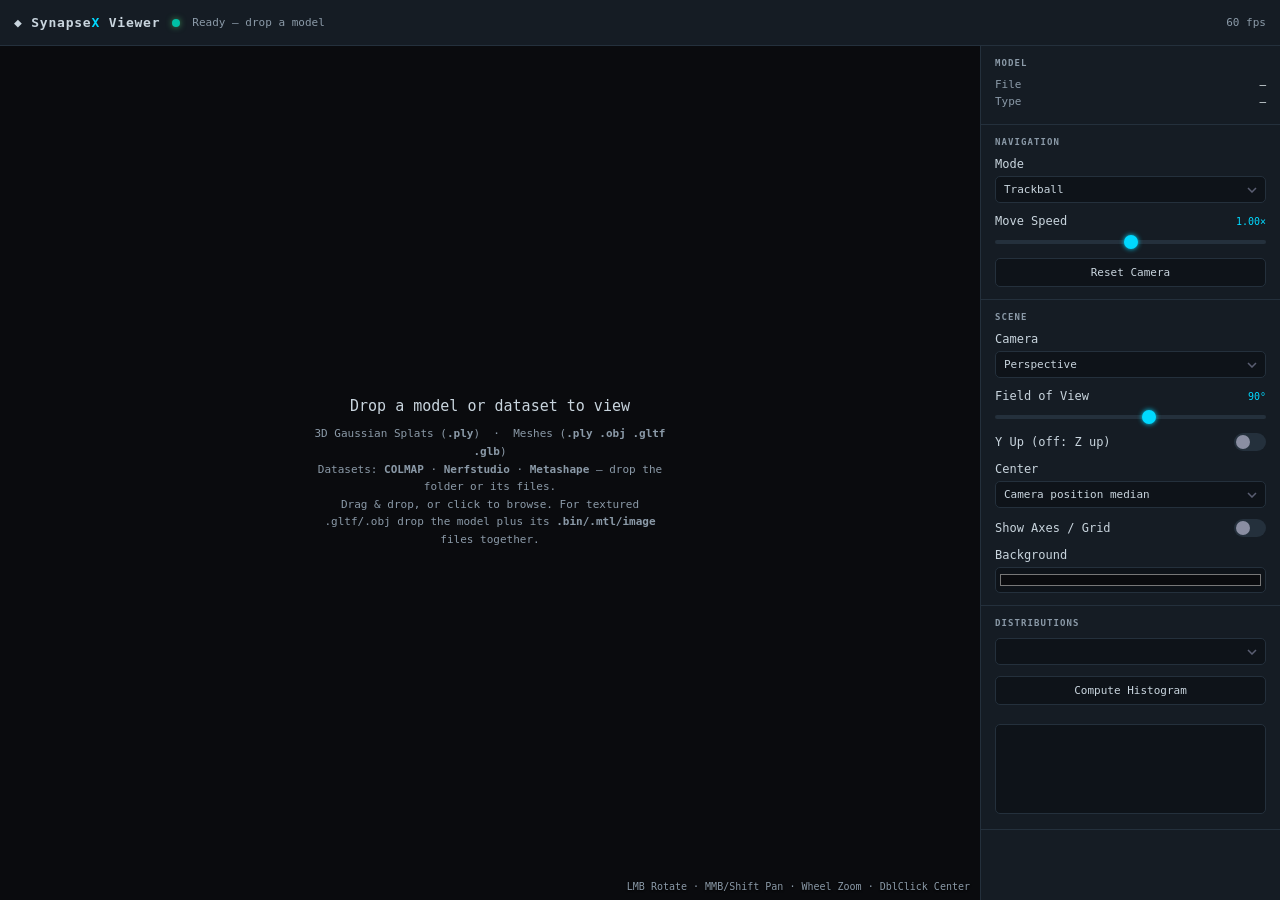
<file: viewer/index.html>
<!doctype html>
<html lang="en">
<head>
<meta charset="utf-8">
<meta name="viewport" content="width=device-width, initial-scale=1, maximum-scale=1, user-scalable=no">
<title>SynapseX Viewer</title>
<link rel="icon" href="https://harry7557558.github.io/favicon.ico">
<link rel="stylesheet" href="css/style.css">
</head>
<body>
<div id="header">
  <div id="logo">◆ Synapse<b>X</b> Viewer</div>
  <div id="status-dot"></div>
  <div id="status-text">Ready</div>
  <div id="fps"></div>
  <button id="panel-toggle" title="Toggle panel">⚙️</button>
</div>

<div id="main">
  <div id="viewport">
    <canvas id="glcanvas"></canvas>
    <div id="drop-hint">
      <div class="big">Drop a model or dataset to view</div>
      <div class="sub">3D Gaussian Splats (<b>.ply</b>) &nbsp;·&nbsp; Meshes (<b>.ply .obj .gltf .glb</b>)<br>
      Datasets: <b>COLMAP</b> · <b>Nerfstudio</b> · <b>Metashape</b> — drop the folder or its files.<br>
      Drag &amp; drop, or click to browse. For textured .gltf/.obj drop the model plus its <b>.bin/.mtl/image</b> files together.</div>
    </div>
    <div id="overlay"></div>
    <div id="cam-tooltip"></div>
    <div id="toast"></div>
    <div id="nav-legend"></div>
    <input autocomplete="off" type="file" id="file-input" multiple accept=".ply,.obj,.gltf,.glb,.bin,.mtl,.png,.jpg,.jpeg,.json,.xml,.psx,.txt" style="display:none">
  </div>

  <div id="panel">
    <!-- MODEL -->
    <div class="section" id="sec-model">
      <div class="section-title">Model</div>
      <div class="stat"><span>File</span><span id="st-file">—</span></div>
      <div class="stat"><span>Type</span><span id="st-type">—</span></div>
      <div id="st-splat-stats" style="display:none">
        <div class="stat"><span>Splats</span><span id="st-count">—</span></div>
        <div class="stat"><span>SH degree</span><span id="st-sh">—</span></div>
      </div>
      <div id="st-mesh-stats" style="display:none">
        <div class="stat"><span>Vertices</span><span id="st-verts">—</span></div>
        <div class="stat"><span>Edges</span><span id="st-edges">—</span></div>
        <div class="stat"><span>Faces</span><span id="st-faces">—</span></div>
      </div>
      <div id="st-dataset-stats" style="display:none">
        <div class="stat"><span>Images</span><span id="st-ds-images">—</span></div>
        <div class="stat"><span>Points</span><span id="st-ds-points">—</span></div>
        <div class="stat"><span>Camera groups</span><span id="st-ds-groups">—</span></div>
        <div class="stat"><span>Models</span><span id="st-ds-models">—</span></div>
      </div>
      <div class="row" id="ds-component-row" style="display:none">
        <div class="label"><span>Component</span></div>
        <select autocomplete="off" id="ds-component"></select>
      </div>
    </div>

    <!-- NAVIGATION -->
    <div class="section">
      <div class="section-title">Navigation</div>
      <div class="row">
        <div class="label"><span>Mode</span></div>
        <select autocomplete="off" id="nav-mode">
          <option value="turntable">Turntable</option>
          <option value="trackball" selected>Trackball</option>
          <option value="fps">First Person</option>
          <option value="fly">Free Fly</option>
        </select>
      </div>
      <div class="row">
        <div class="label"><span>Move Speed</span><span class="val" id="v-speed">1.0×</span></div>
        <input autocomplete="off" type="range" id="move-speed" min="-2" max="2" step="0.1" value="0">
      </div>
      <div class="row"><button class="btn" id="btn-reset">Reset Camera</button></div>
    </div>

    <!-- SPLAT RENDER -->
    <div class="section hidden" id="sec-splat">
      <div class="section-title">Gaussian Splatting</div>
      <div class="row">
        <div class="label"><span>Primitive</span></div>
        <select autocomplete="off" id="primitive">
          <option value="0">3DGS</option>
          <option value="1">Mip (antialiased)</option>
          <option value="2">3DGUT (unscented)</option>
        </select>
      </div>
      <div class="row">
        <div class="label"><span>Color Gamut</span></div>
        <select autocomplete="off" id="gamut">
          <option>Rec.709</option><option>DCI-P3</option><option>Rec.2020</option>
          <option>AdobeRGB</option><option>ACEScg</option><option>ACES2065-1</option>
        </select>
      </div>
      <div class="row">
        <div class="label"><span>Linear Color</span>
          <label class="toggle"><input autocomplete="off" type="checkbox" id="linear"><span class="track"></span></label>
        </div>
      </div>
      <div class="row">
        <div class="label"><span>Tone Curve</span></div>
        <select autocomplete="off" id="transfer">
          <option value="0">srgb</option><option value="1">srgb-clamped</option>
          <option value="2">aces</option><option value="3">filmic</option>
          <option value="4">uncharted2</option>
        </select>
      </div>
      <div class="row">
        <div class="label"><span>SH Degree</span><span class="val" id="v-shdeg">0</span></div>
        <input autocomplete="off" type="range" id="shdeg" min="0" max="0" step="1" value="0">
      </div>
      <div class="row">
        <div class="label"><span>Exposure</span><span class="val" id="v-exposure">1.00</span></div>
        <input autocomplete="off" type="range" id="exposure" min="-2" max="2" step="0.05" value="0">
      </div>
    </div>

    <!-- MESH RENDER -->
    <div class="section hidden" id="sec-mesh">
      <div class="section-title">Mesh</div>
      <div class="row">
        <div class="label"><span>Shading</span>
          <label class="toggle"><input autocomplete="off" type="checkbox" id="shade" checked><span class="track"></span></label>
        </div>
      </div>
      <div class="row">
        <div class="label"><span>Flat Shading</span>
          <label class="toggle"><input autocomplete="off" type="checkbox" id="flat-shade"><span class="track"></span></label>
        </div>
      </div>
      <div class="row">
        <div class="label"><span>Vertex/Texture Color</span>
          <label class="toggle"><input autocomplete="off" type="checkbox" id="mesh-color" checked><span class="track"></span></label>
        </div>
      </div>
    </div>

    <!-- DATASET (point cloud + camera frustums) -->
    <div class="section hidden" id="sec-dataset">
      <div class="section-title">Dataset</div>
      <div class="row">
        <div class="label"><span>Point Size</span><span class="val" id="v-point-size">2.0</span></div>
        <input autocomplete="off" type="range" id="point-size" min="1" max="8" step="0.5" value="2">
      </div>
      <div class="row">
        <div class="label"><span>Frustum Size</span><span class="val" id="v-frustum-size">1.00×</span></div>
        <input autocomplete="off" type="range" id="frustum-size" min="-1" max="1" step="0.05" value="0">
      </div>
      <div class="row">
        <div class="label"><span>Show Point Cloud</span>
          <label class="toggle"><input autocomplete="off" type="checkbox" id="show-points" checked><span class="track"></span></label>
        </div>
      </div>
      <div class="row">
        <div class="label"><span>Show Cameras</span>
          <label class="toggle"><input autocomplete="off" type="checkbox" id="show-frustums" checked><span class="track"></span></label>
        </div>
      </div>
    </div>

    <!-- SCENE -->
    <div class="section">
      <div class="section-title">Scene</div>
      <div class="row">
        <div class="label"><span>Camera</span></div>
        <select autocomplete="off" id="camera-model">
          <option value="perspective">Perspective</option>
          <option value="orthographic">Orthographic</option>
          <option value="fisheye">Fisheye (equidistant)</option>
          <option value="equisolid">Fisheye (equisolid)</option>
          <option value="equirectangular">Equirectangular 360°</option>
        </select>
      </div>
      <div class="row">
        <div class="label"><span>Field of View</span><span class="val" id="v-fov">90°</span></div>
        <input autocomplete="off" type="range" id="fov" min="10" max="150" step="1" value="90">
      </div>
      <div class="row">
        <div class="label"><span>Y Up (off: Z up)</span>
          <label class="toggle"><input autocomplete="off" type="checkbox" id="up-axis"><span class="track"></span></label>
        </div>
      </div>
      <div class="row">
        <div class="label"><span>Center</span></div>
        <select autocomplete="off" id="center-mode" title="What the view orbits about and fits to. Camera statistics need a dataset; over a splat or mesh file they fall back to the point ones.">
          <option value="0">None (model origin)</option>
          <option value="1">Point cloud median</option>
          <option value="2" selected>Camera position median</option>
          <option value="3">Camera focus</option>
          <option value="4">Point cloud mean</option>
          <option value="5">Camera position mean</option>
        </select>
      </div>
      <div class="row">
        <div class="label"><span>Show Axes / Grid</span>
          <label class="toggle"><input autocomplete="off" type="checkbox" id="grid"><span class="track"></span></label>
        </div>
      </div>
      <div class="row">
        <div class="label"><span>Background</span></div>
        <input autocomplete="off" type="color" id="bg-color" value="#0a0b0e">
      </div>
    </div>

    <!-- DISTRIBUTIONS -->
    <div class="section" id="sec-hist">
      <div class="section-title">Distributions</div>
      <div class="row">
        <select autocomplete="off" id="hist-param"></select>
      </div>
      <div class="row"><button class="btn" id="btn-hist">Compute Histogram</button></div>
      <canvas id="hist-canvas"></canvas>
    </div>
  </div>
</div>

<script type="module" src="js/main.js"></script>
</body>
</html>
</file>
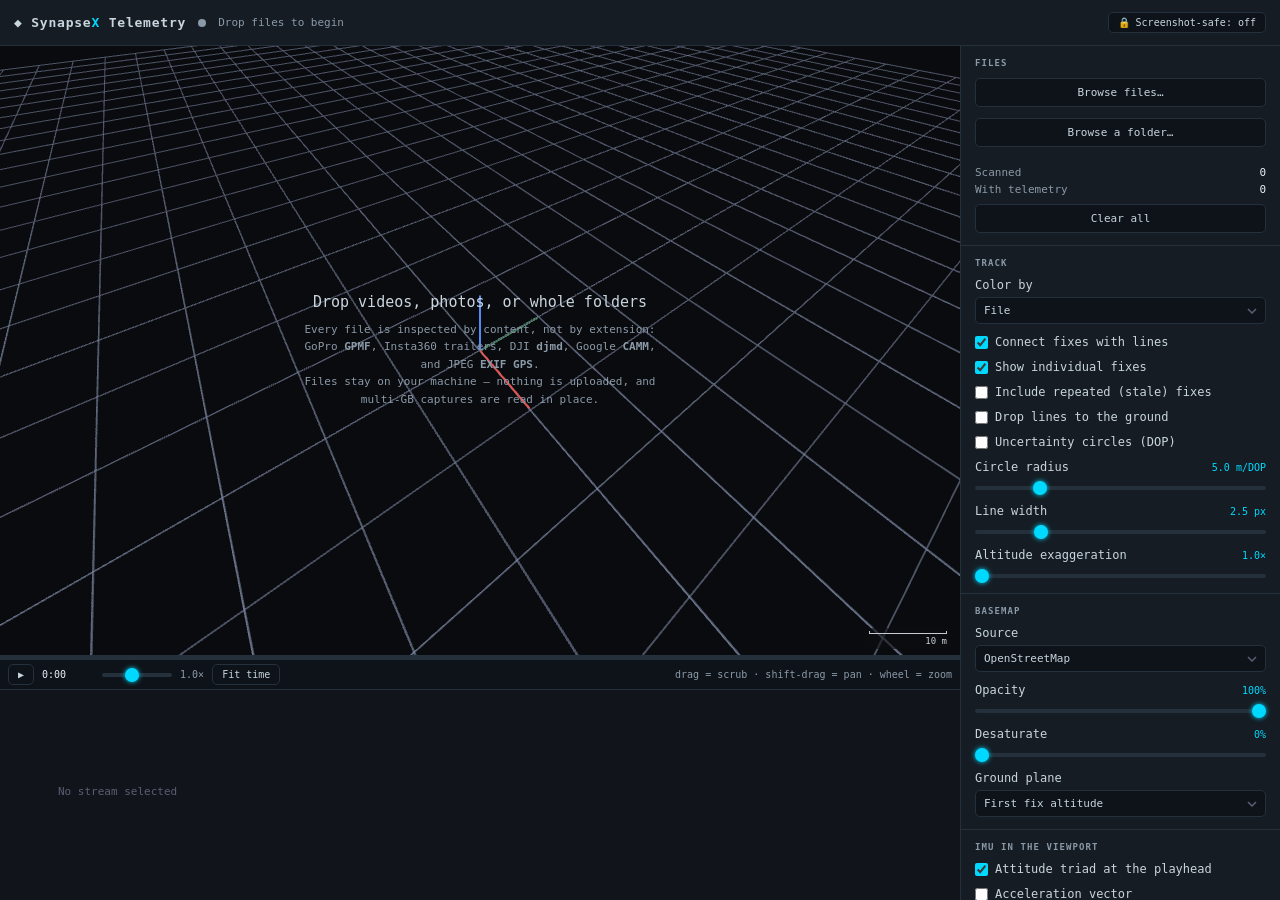
<file: viewer/telemetry.html>
<!doctype html>
<html lang="en">
<head>
<meta charset="utf-8">
<meta name="viewport" content="width=device-width, initial-scale=1">
<title>SynapseX Telemetry Viewer</title>
<link rel="icon" href="https://harry7557558.github.io/favicon.ico">
<link rel="stylesheet" href="css/style.css">
<link rel="stylesheet" href="css/telemetry.css">
</head>
<body>
<div id="header">
  <div id="logo">◆ Synapse<b>X</b> Telemetry</div>
  <div id="status-dot"></div>
  <div id="status-text">Drop files to begin</div>
  <div id="head-right">
    <button class="chip" id="btn-privacy" title="Hide anything that reveals where this was captured">🔒 Screenshot-safe: off</button>
    <button id="panel-toggle" title="Toggle panel">⚙️</button>
  </div>
</div>

<div id="main">
  <div id="left">
    <div id="viewport">
      <canvas id="glcanvas"></canvas>
      <div id="drop-hint">
        <div class="big">Drop videos, photos, or whole folders</div>
        <div class="sub">Every file is inspected by content, not by extension: GoPro <b>GPMF</b>,
        Insta360 trailers, DJI <b>djmd</b>, Google <b>CAMM</b>, and JPEG <b>EXIF GPS</b>.<br>
        Files stay on your machine — nothing is uploaded, and multi-GB captures are read in place.</div>
      </div>
      <div id="legend"></div>
      <div id="colorbar"><canvas id="cb-canvas" width="140" height="8"></canvas><div id="cb-labels"><span id="cb-lo"></span><span id="cb-hi"></span></div></div>
      <div id="readout"></div>
      <div id="credit"></div>
      <div id="scalebar"><div class="bar"></div><span id="scale-label"></span></div>
      <div id="toast"></div>
    </div>
    <div id="splitter"></div>
    <div id="charts">
      <div id="chart-bar">
        <button class="chip" id="btn-play">▶</button>
        <span id="play-time">0:00</span>
        <input autocomplete="off" type="range" id="play-rate" min="-1" max="1.4" step="0.1" value="0" title="Playback rate">
        <span id="play-rate-label">1.0×</span>
        <button class="chip" id="btn-zoom-reset" title="Reset the time axis (or double-click a plot)">Fit time</button>
        <span class="hint">drag = scrub · shift-drag = pan · wheel = zoom</span>
      </div>
      <canvas id="chart-canvas"></canvas>
    </div>
  </div>

  <div id="panel">
    <div class="section">
      <div class="section-title">Files</div>
      <div class="row"><button class="btn" id="btn-open">Browse files…</button></div>
      <div class="row"><button class="btn" id="btn-open-dir">Browse a folder…</button></div>
      <div id="file-list"></div>
      <div class="stat"><span>Scanned</span><span id="st-scanned">—</span></div>
      <div class="stat"><span>With telemetry</span><span id="st-found">—</span></div>
      <div class="row" style="margin-top:8px"><button class="btn" id="btn-clear">Clear all</button></div>
    </div>

    <div class="section">
      <div class="section-title">Track</div>
      <div class="row">
        <div class="label"><span>Color by</span></div>
        <select autocomplete="off" id="color-by">
          <option value="file">File</option>
          <option value="time">Time</option>
          <option value="speed">Speed</option>
          <option value="alt">Altitude</option>
          <option value="dop">DOP</option>
          <option value="gyro">Gyro magnitude</option>
          <option value="accel">Accel magnitude</option>
        </select>
      </div>
      <div class="row check"><label><input autocomplete="off" type="checkbox" id="opt-connect" checked> Connect fixes with lines</label></div>
      <div class="row check"><label><input autocomplete="off" type="checkbox" id="opt-points" checked> Show individual fixes</label></div>
      <div class="row check"><label><input autocomplete="off" type="checkbox" id="opt-stale"> Include repeated (stale) fixes</label></div>
      <div class="row check"><label><input autocomplete="off" type="checkbox" id="opt-drops"> Drop lines to the ground</label></div>
      <div class="row check"><label><input autocomplete="off" type="checkbox" id="opt-circles"> Uncertainty circles (DOP)</label></div>
      <div class="row" id="row-sigma">
        <div class="label"><span>Circle radius</span><span class="val" id="v-sigma">5.0 m/DOP</span></div>
        <input autocomplete="off" type="range" id="opt-sigma" min="1" max="20" step="0.5" value="5">
      </div>
      <div class="row">
        <div class="label"><span>Line width</span><span class="val" id="v-lw">2.5 px</span></div>
        <input autocomplete="off" type="range" id="opt-lw" min="1" max="8" step="0.5" value="2.5">
      </div>
      <div class="row">
        <div class="label"><span>Altitude exaggeration</span><span class="val" id="v-alt">1.0×</span></div>
        <input autocomplete="off" type="range" id="opt-altscale" min="0" max="2" step="0.05" value="0">
      </div>
    </div>

    <div class="section">
      <div class="section-title">Basemap</div>
      <div class="row">
        <div class="label"><span>Source</span></div>
        <select autocomplete="off" id="basemap"></select>
      </div>
      <div class="row" id="row-custom" style="display:none">
        <input autocomplete="off" type="text" id="custom-url" placeholder="https://…/{z}/{x}/{y}.png?key=…">
      </div>
      <div class="row">
        <div class="label"><span>Opacity</span><span class="val" id="v-mapa">100%</span></div>
        <input autocomplete="off" type="range" id="opt-mapa" min="0" max="1" step="0.05" value="1">
      </div>
      <div class="row">
        <div class="label"><span>Desaturate</span><span class="val" id="v-mapd">0%</span></div>
        <input autocomplete="off" type="range" id="opt-mapd" min="0" max="1" step="0.05" value="0">
      </div>
      <div class="row">
        <div class="label"><span>Ground plane</span></div>
        <select autocomplete="off" id="ground-mode">
          <option value="first">First fix altitude</option>
          <option value="min">Lowest fix</option>
          <option value="sea">Sea level (WGS-84)</option>
        </select>
      </div>
    </div>

    <div class="section">
      <div class="section-title">IMU in the viewport</div>
      <div class="row check"><label><input autocomplete="off" type="checkbox" id="opt-triad" checked> Attitude triad at the playhead</label></div>
      <div class="row check"><label><input autocomplete="off" type="checkbox" id="opt-accelvec"> Acceleration vector</label></div>
      <div class="row check"><label><input autocomplete="off" type="checkbox" id="opt-gravvec"> Gravity direction</label></div>
      <div class="row">
        <div class="label"><span>Attitude trail every</span><span class="val" id="v-trail">off</span></div>
        <input autocomplete="off" type="range" id="opt-trail" min="0" max="12" step="1" value="0">
      </div>
      <div class="row">
        <div class="label"><span>Overlay size</span><span class="val" id="v-triadsize">12%</span></div>
        <input autocomplete="off" type="range" id="opt-triadsize" min="0.02" max="0.4" step="0.01" value="0.12">
      </div>
    </div>

    <div class="section">
      <div class="section-title">Plots</div>
      <div id="row-toggles"></div>
      <div class="row check" style="margin-top:8px"><label><input autocomplete="off" type="checkbox" id="opt-gyrodeg" checked> Gyro in deg/s</label></div>
    </div>

    <div class="section">
      <div class="section-title">View</div>
      <div class="row check"><label><input autocomplete="off" type="checkbox" id="opt-grid" checked> Grid</label></div>
      <div class="row check"><label><input autocomplete="off" type="checkbox" id="opt-axes" checked> Axes (east / north / up)</label></div>
      <div class="row check"><label><input autocomplete="off" type="checkbox" id="opt-follow"> Camera follows the playhead</label></div>
      <div class="row">
        <div class="label"><span>Navigation</span></div>
        <select autocomplete="off" id="nav-mode">
          <option value="turntable" selected>Turntable</option>
          <option value="trackball">Trackball</option>
          <option value="fly">Free fly</option>
        </select>
      </div>
      <div class="row"><button class="btn" id="btn-fit">Fit all tracks</button></div>
      <div class="row"><button class="btn" id="btn-top">Look straight down</button></div>
    </div>

    <div class="section">
      <div class="section-title">Screenshot safety</div>
      <div class="row check"><label><input autocomplete="off" type="checkbox" id="opt-privacy"> Hide anything locating this capture</label></div>
      <div class="note">Hides the basemap, latitude/longitude, absolute altitude, wall-clock times and file names. Shapes, distances and every IMU stream stay.</div>
    </div>

    <div class="section">
      <div class="section-title">Report</div>
      <pre id="report">—</pre>
    </div>
  </div>
</div>

<input autocomplete="off" type="file" id="file-input" multiple style="display:none">
<input autocomplete="off" type="file" id="dir-input" webkitdirectory multiple style="display:none">
<script type="module" src="js/telemetry/main.js"></script>
</body>
</html>
</file>
<file: viewer/css/style.css>
/* Viewer theme — adapted from the training viewer (src/app/webviewer/viewer.html). */
:root {
  --bg: #0b0f14;
  --panel-bg: #151c24;
  --panel-border: #24303c;
  --accent: #00d9ff;
  --accent2: #00bfa6;
  --text: #c9d5de;
  --text-dim: #8b9aa8;
  --text-bright: #e8f0f5;
  --slider-track: #24303c;
  --input-bg: #0e1319;
  --panel-width: 300px;
  --header-h: 46px;
  --font: 'JetBrains Mono', 'Fira Code', 'SF Mono', 'Consolas', monospace;
  --ok: #00bfa6;
  --err: #e05555;
}
* { margin:0; padding:0; box-sizing:border-box; }
html, body { height:100%; }
body {
  background: var(--bg); color: var(--text); font-family: var(--font); font-size: 12px;
  height: 100vh; overflow: hidden; display: flex; flex-direction: column;
}

#header {
  height: var(--header-h); flex: none; display:flex; align-items:center; gap:12px;
  padding: 0 14px; background: var(--panel-bg); border-bottom: 1px solid var(--panel-border);
}
#logo { font-weight:700; font-size:13px; letter-spacing:.06em; }
#logo b { color: var(--accent); font-weight:700; }
#status-dot { width:8px; height:8px; border-radius:50%; background: var(--text-dim); }
#status-dot.ok { background: var(--ok); box-shadow:0 0 6px #4ecb71aa; }
#status-dot.err { background: var(--err); }
#status-text { color: var(--text-dim); font-size:11px; }
#fps { margin-left:auto; color: var(--text-dim); font-size:11px; font-variant-numeric: tabular-nums; }
#panel-toggle { background:none; border:none; color: var(--text); cursor:pointer; font-size:16px; display:none; }

#main { flex:1; display:flex; min-height:0; }
#viewport {
  flex:1; position:relative; cursor:grab; user-select:none; touch-action:none; overflow:hidden;
  background: radial-gradient(circle at 50% 40%, #16181f 0%, #0a0b0e 100%);
}
#viewport:active { cursor: grabbing; }
#glcanvas { display:block; width:100%; height:100%; }
#drop-hint {
  position:absolute; inset:0; display:flex; align-items:center; justify-content:center;
  flex-direction:column; gap:10px; pointer-events:none; color: var(--text-dim); text-align:center;
}
#drop-hint .big { font-size:15px; color: var(--text); }
#drop-hint .sub { font-size:11px; max-width:360px; line-height:1.6; }
#viewport.dragover { outline: 2px dashed var(--accent); outline-offset:-8px; }
#overlay {
  position:absolute; left:10px; bottom:8px; font-size:10px; color: var(--text-dim);
  pointer-events:none; line-height:1.5; text-shadow:0 1px 2px #000;
}
#nav-legend {
  position:absolute; right:10px; bottom:8px; font-size:10px; color: var(--text-dim);
  pointer-events:none; text-align:right; text-shadow:0 1px 2px #000;
}
#cam-tooltip {
  position:absolute; display:none; pointer-events:none; z-index:5;
  background: rgba(19,21,28,0.94); border:1px solid var(--panel-border);
  border-radius:5px; padding:6px 8px; font-size:10px; line-height:1.5;
  color: var(--text); max-width:260px; box-shadow:0 4px 14px #000a;
}
#cam-tooltip b { color: var(--text-bright); }
#toast {
  position:absolute; display:none; left:50%; bottom:28px; transform:translateX(-50%);
  z-index:6; pointer-events:none; max-width:70%;
  background: rgba(19,21,28,0.96); border:1px solid var(--err);
  border-radius:6px; padding:8px 14px; font-size:11px; line-height:1.5;
  color: var(--text-bright); box-shadow:0 4px 16px #000c;
}
#toast.warn { border-color: #c9a227; }

#panel {
  width: var(--panel-width); flex:none; background: var(--panel-bg);
  border-left: 1px solid var(--panel-border); overflow-y:auto;
}
#panel::-webkit-scrollbar { width:6px; }
#panel::-webkit-scrollbar-thumb { background: var(--panel-border); border-radius:3px; }
.section { padding:12px 14px; border-bottom:1px solid var(--panel-border); }
.section-title {
  font-size:9px; text-transform:uppercase; letter-spacing:.12em; color: var(--text-dim);
  margin-bottom:10px; font-weight:700;
}
.section.hidden { display:none; }

.row { margin-bottom:11px; }
.row:last-child { margin-bottom:0; }
.label { display:flex; justify-content:space-between; align-items:center; margin-bottom:5px; }
.label span:first-child { color: var(--text); }
.val { color: var(--accent); font-size:10px; font-variant-numeric: tabular-nums; }

input[type=range] { -webkit-appearance:none; width:100%; height:4px; background: var(--slider-track); border-radius:2px; outline:none; }
input[type=range]::-webkit-slider-thumb { -webkit-appearance:none; width:14px; height:14px; border-radius:50%; background: var(--accent); cursor:pointer; box-shadow:0 0 5px var(--accent); transition: transform .1s; }
input[type=range]::-webkit-slider-thumb:hover { transform: scale(1.2); }
input[type=range]::-moz-range-thumb { width:14px; height:14px; border:none; border-radius:50%; background: var(--accent); cursor:pointer; }

select {
  width:100%; background: var(--input-bg); color: var(--text); border:1px solid var(--panel-border);
  border-radius:5px; padding:6px 8px; font-family:var(--font); font-size:11px; cursor:pointer;
  appearance:none; background-image:url("data:image/svg+xml;utf8,<svg xmlns='http://www.w3.org/2000/svg' width='10' height='6' viewBox='0 0 10 6'><path d='M1 1l4 4 4-4' stroke='%235a5e72' fill='none' stroke-width='1.5'/></svg>");
  background-repeat:no-repeat; background-position: right 8px center;
}
select:focus { border-color: var(--accent); }

.toggle { position:relative; display:inline-block; width:32px; height:18px; cursor:pointer; }
.toggle input { opacity:0; width:0; height:0; }
.toggle .track { position:absolute; inset:0; background: var(--slider-track); border-radius:9px; transition:.15s; }
.toggle .track::after { content:''; position:absolute; left:2px; top:2px; width:14px; height:14px; border-radius:50%; background:#8a8ea2; transition:.15s; }
.toggle input:checked + .track { background: var(--accent); }
.toggle input:checked + .track::after { transform: translateX(14px); background:#fff; }

.btn {
  width:100%; background: var(--input-bg); color: var(--text); border:1px solid var(--panel-border);
  border-radius:5px; padding:7px; font-family:var(--font); font-size:11px; cursor:pointer; transition:.12s;
}
.btn:hover { border-color: var(--accent); color: var(--text-bright); }

input[type=color] { width:100%; height:26px; background: var(--input-bg); border:1px solid var(--panel-border); border-radius:5px; cursor:pointer; padding:2px; }

.stat { display:flex; justify-content:space-between; font-size:11px; margin-bottom:4px; }
.stat span:first-child { color: var(--text-dim); }
.stat span:last-child { color: var(--text-bright); font-variant-numeric: tabular-nums; }

#hist-canvas { width:100%; height:90px; background: var(--input-bg); border-radius:5px; border:1px solid var(--panel-border); margin-top:8px; }

@media (max-width: 820px) {
  #panel { position:fixed; right:0; top:var(--header-h); bottom:0; z-index:10; box-shadow:-8px 0 24px #0008; }
  #panel.collapsed { display:none; }
  #panel-toggle { display:block; margin-left:auto; }
  #fps { margin-left:0; }
}
</file>
<file: viewer/css/telemetry.css>
/* Telemetry tool: the pieces the model viewer's theme (style.css) has no
   equivalent for — the viewport/plot split, the file list, and the overlays. */

#head-right { margin-left:auto; display:flex; align-items:center; gap:8px; }
.chip {
  background: var(--input-bg); color: var(--text); border:1px solid var(--panel-border);
  border-radius:5px; padding:4px 9px; font-family:var(--font); font-size:10px; cursor:pointer;
}
.chip:hover { border-color: var(--accent); color: var(--text-bright); }
.chip.on { border-color: var(--accent); color: var(--accent); }

#left { flex:1; display:flex; flex-direction:column; min-width:0; min-height:0; }
#viewport { flex:1; min-height:120px; }
#splitter { height:5px; background: var(--panel-border); cursor:row-resize; flex:none; }
#splitter:hover { background: var(--accent); }
#charts { height:240px; flex:none; min-height:0; display:flex; flex-direction:column; background:#0e1319; overflow:hidden; }
#chart-bar {
  flex:none; display:flex; align-items:center; gap:8px; padding:4px 8px;
  border-bottom:1px solid var(--panel-border); font-size:10px; color:var(--text-dim);
}
#chart-bar input[type=range] { width:70px; }
#chart-bar .hint { margin-left:auto; }
#play-time { font-variant-numeric: tabular-nums; color: var(--text-bright); min-width:52px; }
/* min-height:0 or the canvas' own pixel height becomes a flex floor and the pane overflows. */
#chart-canvas { flex:1; min-height:0; width:100%; display:block; cursor:crosshair; touch-action:none; }

#legend {
  position:absolute; left:8px; top:8px; font-size:10px; color: var(--text);
  pointer-events:none; line-height:1.6; max-width:44%;
  background: rgba(13,14,18,0.72); border-radius:5px; padding:5px 8px;
}
#legend:empty { display:none; }
#legend b { color: var(--text-bright); }
#legend .warn { color:#e0b055; }
#readout {
  position:absolute; right:8px; top:8px; font-size:10px; color: var(--text);
  pointer-events:none; line-height:1.6; text-align:right;
  background: rgba(13,14,18,0.72); border-radius:5px; padding:5px 8px;
  font-variant-numeric: tabular-nums;
}
#readout:empty { display:none; }
#credit {
  position:absolute; left:8px; bottom:6px; font-size:9px; color: var(--text);
  pointer-events:none; background: rgba(13,14,18,0.6); border-radius:4px; padding:2px 5px;
}
#credit:empty { display:none; }
#scalebar {
  position:absolute; right:8px; bottom:6px; font-size:9px; color: var(--text);
  pointer-events:none; text-align:right; background: rgba(13,14,18,0.6);
  border-radius:4px; padding:3px 5px;
}
#scalebar .bar { height:3px; border:1px solid #c8cad4; border-top:none; margin:0 0 2px auto; width:80px; }
#colorbar {
  position:absolute; left:8px; bottom:28px; width:152px; display:none; pointer-events:none;
  background: rgba(13,14,18,0.6); border-radius:4px; padding:4px 6px;
}
#cb-canvas { width:140px; height:8px; display:block; border:1px solid #00000060; }
#cb-labels { display:flex; justify-content:space-between; font-size:9px; color: var(--text-dim); text-shadow:0 1px 3px #000; }

#file-list { margin:6px 0 8px; max-height:230px; overflow-y:auto; }
.file-item {
  display:flex; align-items:center; gap:6px; padding:4px 5px; border-radius:4px;
  cursor:pointer; font-size:10px; border:1px solid transparent;
}
.file-item:hover { background: var(--input-bg); }
.file-item.active { border-color: var(--accent); background: var(--input-bg); }
.file-item .swatch { width:9px; height:9px; border-radius:2px; flex:none; }
.file-item .fname { flex:1; overflow:hidden; text-overflow:ellipsis; white-space:nowrap; }
.file-item .tag { font-size:8px; padding:1px 4px; border-radius:3px; background:#252836; color:var(--text-dim); }
.file-item .tag.ok { color: var(--ok); }
.file-item .tag.bad { color: var(--err); }
.file-item input { accent-color: var(--accent); }

.row.check label { display:flex; align-items:center; gap:7px; cursor:pointer; }
.row.check input { accent-color: var(--accent); }
.note { font-size:9px; color: var(--text-dim); line-height:1.5; margin-top:6px; }
input[type=text] {
  width:100%; background: var(--input-bg); color: var(--text); border:1px solid var(--panel-border);
  border-radius:5px; padding:6px 8px; font-family:var(--font); font-size:10px;
}
#report {
  font-size:9px; line-height:1.45; color: var(--text-dim); white-space:pre-wrap;
  word-break:break-word; max-height:340px; overflow-y:auto;
}
#panel { width:320px; }
</file>
